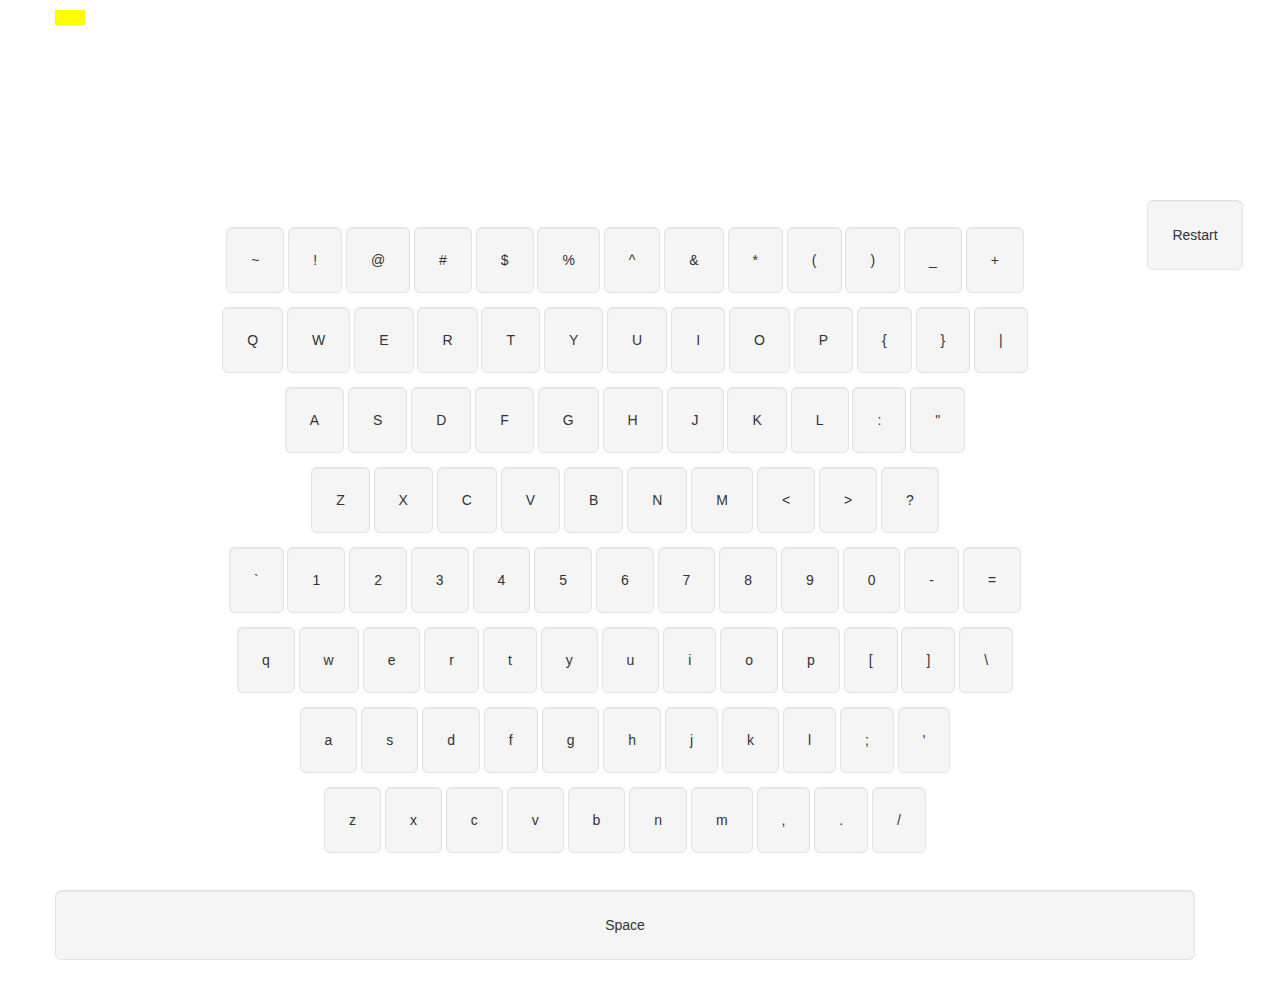
<file: Just My Type/index.html>
<!DOCTYPE html>
<html lang="en">

<head>
	<meta charset="UTF-8">
	<meta name="viewport" content="width=device-width, initial-scale=1.0">
	<meta http-equiv="X-UA-Compatible" content="ie=edge">
	<title>Just My Type</title>
	<link rel="stylesheet" href="https://maxcdn.bootstrapcdn.com/bootstrap/3.3.7/css/bootstrap.min.css" integrity="sha384-BVYiiSIFeK1dGmJRAkycuHAHRg32OmUcww7on3RYdg4Va+PmSTsz/K68vbdEjh4u"
	 crossorigin="anonymous">
	<link rel="stylesheet" href="styles.css">
	<script src="https://code.jquery.com/jquery-3.6.0.js" integrity="sha256-H+K7U5CnXl1h5ywQfKtSj8PCmoN9aaq30gDh27Xc0jk=" crossorigin="anonymous"></script>
</head>

<body>
	<div class="container" id="target">
		<div class="row col-md-12" id="prompt-container">
			<div class="row col-xs-12" id="yellow-block"></div>
			<div class="row col-lg-12" id="sentence"></div>
			<div class="row col-lg-12 text-center" id="feedback"></div>
			<div class="row col-lg-12 text-center" id="target-letter"></div>
		</div>
		<div class="text-center keyboard-container" id="keyboard-upper-container">
			<div class="row col-lg-12 keys-row">
				<span class="well well-lg key" id="126">~</span>
				<span class="well well-lg key" id="33">!</span>
				<span class="well well-lg key" id="64">@</span>
				<span class="well well-lg key" id="35">#</span>
				<span class="well well-lg key" id="36">$</span>
				<span class="well well-lg key" id="37">%</span>
				<span class="well well-lg key" id="94">^</span>
				<span class="well well-lg key" id="38">&</span>
				<span class="well well-lg key" id="42">*</span>
				<span class="well well-lg key" id="40">(</span>
				<span class="well well-lg key" id="41">)</span>
				<span class="well well-lg key" id="95">_</span>
				<span class="well well-lg key" id="43">+</span>
			</div>
			<div class="row col-lg-12 keys-row">
				<span class="well well-lg key" id="81">Q</span>
				<span class="well well-lg key" id="87">W</span>
				<span class="well well-lg key" id="69">E</span>
				<span class="well well-lg key" id="82">R</span>
				<span class="well well-lg key" id="84">T</span>
				<span class="well well-lg key" id="89">Y</span>
				<span class="well well-lg key" id="85">U</span>
				<span class="well well-lg key" id="73">I</span>
				<span class="well well-lg key" id="79">O</span>
				<span class="well well-lg key" id="80">P</span>
				<span class="well well-lg key" id="123">{</span>
				<span class="well well-lg key" id="125">}</span>
				<span class="well well-lg key" id="124">|</span>
			</div>
			<div class="row col-lg-12 keys-row">
				<span class="well well-lg key" id="65">A</span>
				<span class="well well-lg key" id="83">S</span>
				<span class="well well-lg key" id="68">D</span>
				<span class="well well-lg key" id="70">F</span>
				<span class="well well-lg key" id="71">G</span>
				<span class="well well-lg key" id="72">H</span>
				<span class="well well-lg key" id="74">J</span>
				<span class="well well-lg key" id="75">K</span>
				<span class="well well-lg key" id="76">L</span>
				<span class="well well-lg key" id="58">:</span>
				<span class="well well-lg key" id="34">"</span>
			</div>
			<div class="row col-lg-12 keys-row">
				<span class="well well-lg key" id="90">Z</span>
				<span class="well well-lg key" id="88">X</span>
				<span class="well well-lg key" id="67">C</span>
				<span class="well well-lg key" id="86">V</span>
				<span class="well well-lg key" id="66">B</span>
				<span class="well well-lg key" id="78">N</span>
				<span class="well well-lg key" id="77">M</span>
				<span class="well well-lg key" id="60">&#60</span>
				<span class="well well-lg key" id="62">&#62</span>
				<span class="well well-lg key" id="63">?</span>
			</div>
		</div>
		<div class="text-center keyboard-container" id="keyboard-lower-container">
			<div class="row col-lg-12 keys-row">
				<span class="well well-lg key" id="96">`</span>
				<span class="well well-lg key" id="49">1</span>
				<span class="well well-lg key" id="50">2</span>
				<span class="well well-lg key" id="51">3</span>
				<span class="well well-lg key" id="52">4</span>
				<span class="well well-lg key" id="53">5</span>
				<span class="well well-lg key" id="54">6</span>
				<span class="well well-lg key" id="55">7</span>
				<span class="well well-lg key" id="56">8</span>
				<span class="well well-lg key" id="57">9</span>
				<span class="well well-lg key" id="48">0</span>
				<span class="well well-lg key" id="45">-</span>
				<span class="well well-lg key" id="61">=</span>
			</div>
			<div class="row col-lg-12 keys-row">
				<span class="well well-lg key" id="113">q</span>
				<span class="well well-lg key" id="119">w</span>
				<span class="well well-lg key" id="101">e</span>
				<span class="well well-lg key" id="114">r</span>
				<span class="well well-lg key" id="116">t</span>
				<span class="well well-lg key" id="121">y</span>
				<span class="well well-lg key" id="117">u</span>
				<span class="well well-lg key" id="105">i</span>
				<span class="well well-lg key" id="111">o</span>
				<span class="well well-lg key" id="112">p</span>
				<span class="well well-lg key" id="91">[</span>
				<span class="well well-lg key" id="93">]</span>
				<span class="well well-lg key" id="92">\</span>
			</div>
			<div class="row col-lg-12 keys-row">
				<span class="well well-lg key" id="97">a</span>
				<span class="well well-lg key" id="115">s</span>
				<span class="well well-lg key" id="100">d</span>
				<span class="well well-lg key" id="102">f</span>
				<span class="well well-lg key" id="103">g</span>
				<span class="well well-lg key" id="104">h</span>
				<span class="well well-lg key" id="106">j</span>
				<span class="well well-lg key" id="107">k</span>
				<span class="well well-lg key" id="108">l</span>
				<span class="well well-lg key" id="59">;</span>
				<span class="well well-lg key" id="39">'</span>
			</div>
			<div class="row col-lg-12 keys-row">
				<span class="well well-lg key" id="122">z</span>
				<span class="well well-lg key" id="120">x</span>
				<span class="well well-lg key" id="99">c</span>
				<span class="well well-lg key" id="118">v</span>
				<span class="well well-lg key" id="98">b</span>
				<span class="well well-lg key" id="110">n</span>
				<span class="well well-lg key" id="109">m</span>
				<span class="well well-lg key" id="44">,</span>
				<span class="well well-lg key" id="46">.</span>
				<span class="well well-lg key" id="47">/</span>
			</div>
		</div>
		<div class="row col-lg-12 text-center keys-row">
			<div class="well well-lg key" id="32">Space</div>
		</div>

		 <div id="restartDiv">
			 <button onClick="window.location.reload()"  class="well well-lg key " id="restart" > Restart</button>
		 </div>
	</div>
	<script src="function.js"></script>
</body>
</html>
</file>
<file: Just My Type/styles.css>
* {
  margin: 0;
  padding: 0;	
}

#prompt-container {
  font-family: Courier New, Courier, monospace;
  font-size: 24px;
  letter-spacing: 3px;
}

#yellow-block {
  position: absolute;
  margin-top: 10px;
  width: 15px;
  height: 15px;
  background-color: yellow;
}

.keyboard-container {
  margin-top: 200px;
}

#target-letter {
  font-size: 38px;  
}

.keys-row {
  margin-top: 40px;
  padding: 10px 0;
}

#feedback {
  font-size: 20px;
}
.glyphicon-ok {
  color: #1DA237
}

.glyphicon-remove {
  color : #CD2626
}

#restartDiv{
  display: flex;
  justify-content: center;
  align-items: center;
 
}
#restart{
  align-content: center;
}
</file>
